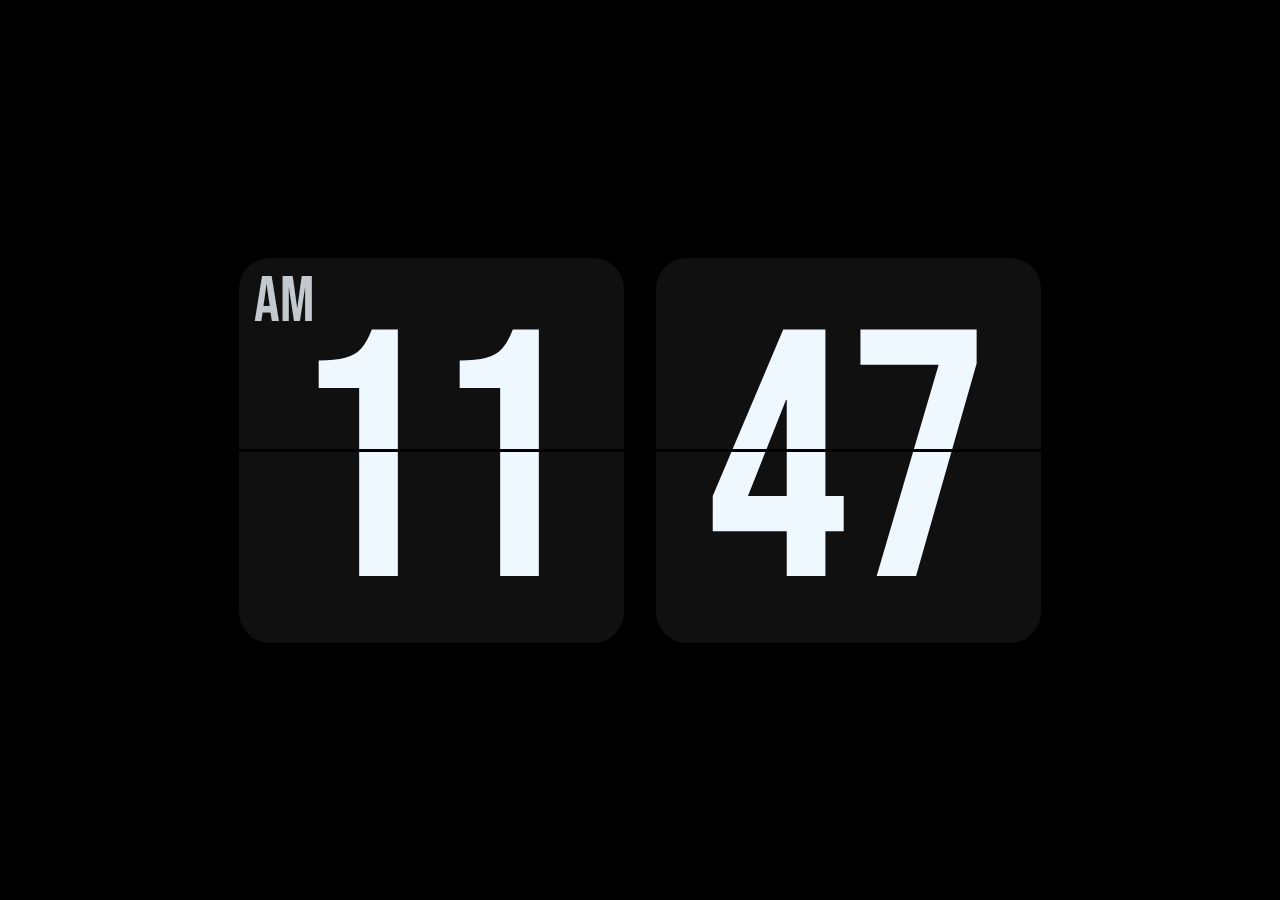
<file: index.html>
<!DOCTYPE html>
<html lang="en">
<head>
    <meta charset="UTF-8">
    <meta http-equiv="X-UA-Compatible" content="IE=edge">
    <meta name="viewport" content="width=device-width, initial-scale=1.0">
    <title>Retro Clock</title>
    <link rel="stylesheet" href="style.css">
</head>
<body>
    <section id="full-view">
        <div id="clock">
            <!-- Hour Display -->
            <div class="hourView">
                <span class="hour" id="hour"></span>
                <div class="meridianView">
                    <span class="meridian" id="meridian"></span>
                </div>
                <div class="lineHour">

                </div>
            </div>

            <!-- minute Display -->
            <div class="minuteView">
                <span class="minute" id="min"></span>
            </div>
        </div>
    </section>

    <section id="responsive" class="responsive">
        <p>Please Tilt your phone to Landscape mode</p><br>
        <p class="sub-rep">width is small :( </p>
    </section>



    <!-- Javascript -->

    <script>
            function showTime(){
                var date = new Date();
                var h = date.getHours(); // 0 - 23
                var m = date.getMinutes(); // 0 - 59
                var session = "AM";
                
                if(h == 0){
                    h = 12;
                }
                
                if(h > 12){
                    h = h - 12;
                    session = "PM";
                }
                
                h = (h < 10) ? "0" + h : h;
                m = (m < 10) ? "0" + m : m;
                                          

                let hours = document.getElementById('hour');
                let min = document.getElementById('min');
                let meridian = document.getElementById('meridian');

                hours.innerText = h;
                min.innerText = m;
                meridian.innerText = session;

                setTimeout(showTime, 1000);
            
            }

        showTime();

        
        
    </script>
</body>
</html>
</file>
<file: style.css>
*{
    margin: 0%;
    padding: 0%;
    box-sizing: border-box;
    overflow: hidden;
}
@font-face {
    font-family: 'Bebas';
    src: url(./BebasNeue-Regular.ttf);
}
#full-view{
    display: flex;
    height: 100vh;
    width: 100%;
    justify-content: center;
    align-items: center;
    background: #000;
}
#clock{
    display: flex;
    font-family: 'Bebas';
    
}
.hourView{
    height: 385px;
    width: 385px;
    background: #101010;   
    margin:16px;
    border-radius: 31px;
    display: flex;
    justify-content: center;
    align-items: center;
    color: aliceblue;
    position: relative;
}


.minuteView{
    height: 385px;
    width: 385px;
    background: #101010;
    margin:16px;
    border-radius: 31px;
    display: flex;
    justify-content: center;
    align-items: center;
    color: aliceblue;
    position: relative;
    
}

.meridianView{
    position: absolute;
    top: 5px;
    left: 15px;
    font-size: 4rem;
    opacity: .8;
    
}
.hour{
    font-size: 22rem;
    margin-bottom: -40px;
}
.minute{
    font-size: 22rem;
    margin-bottom: -40px;

}
.hourView::after{
    content: '';
    width: 100%;
    height: 3px;
    z-index: 10;
    background: black;
    position: absolute;
}
.minuteView::after{
    content: '';
    width: 100%;
    height: 3px;
    z-index: 10;
    background: black;
    position: absolute;
}


/* Responsive Code */
#responsive{
    display: none;
    justify-content: center;
    align-items: center;
    height: 100vh;
    width: 100%;
    text-align: center;
    font-weight: 800;
    /* transform: translate(-50%,-50%); */
}
.sub-rep{
    font-weight: 400;
}
.responsive{
    background: #000;
    color: aliceblue;
    padding: 2rem 3rem;
    font-family: sans-serif;

}
@media screen and (max-width:900px) {
    .hourView , .minuteView{
        height: 290px;
        width: 290px;
        
    }
    .hour , .minute{
        font-size: 16rem;
    }
    .meridianView{
        font-size:2.7rem;
    }
}

@media screen and (orientation:portrait ) and (max-width:650px) {
    #full-view{
        display: none;
    }
    #responsive{
        display: block;
    }
}
</file>
